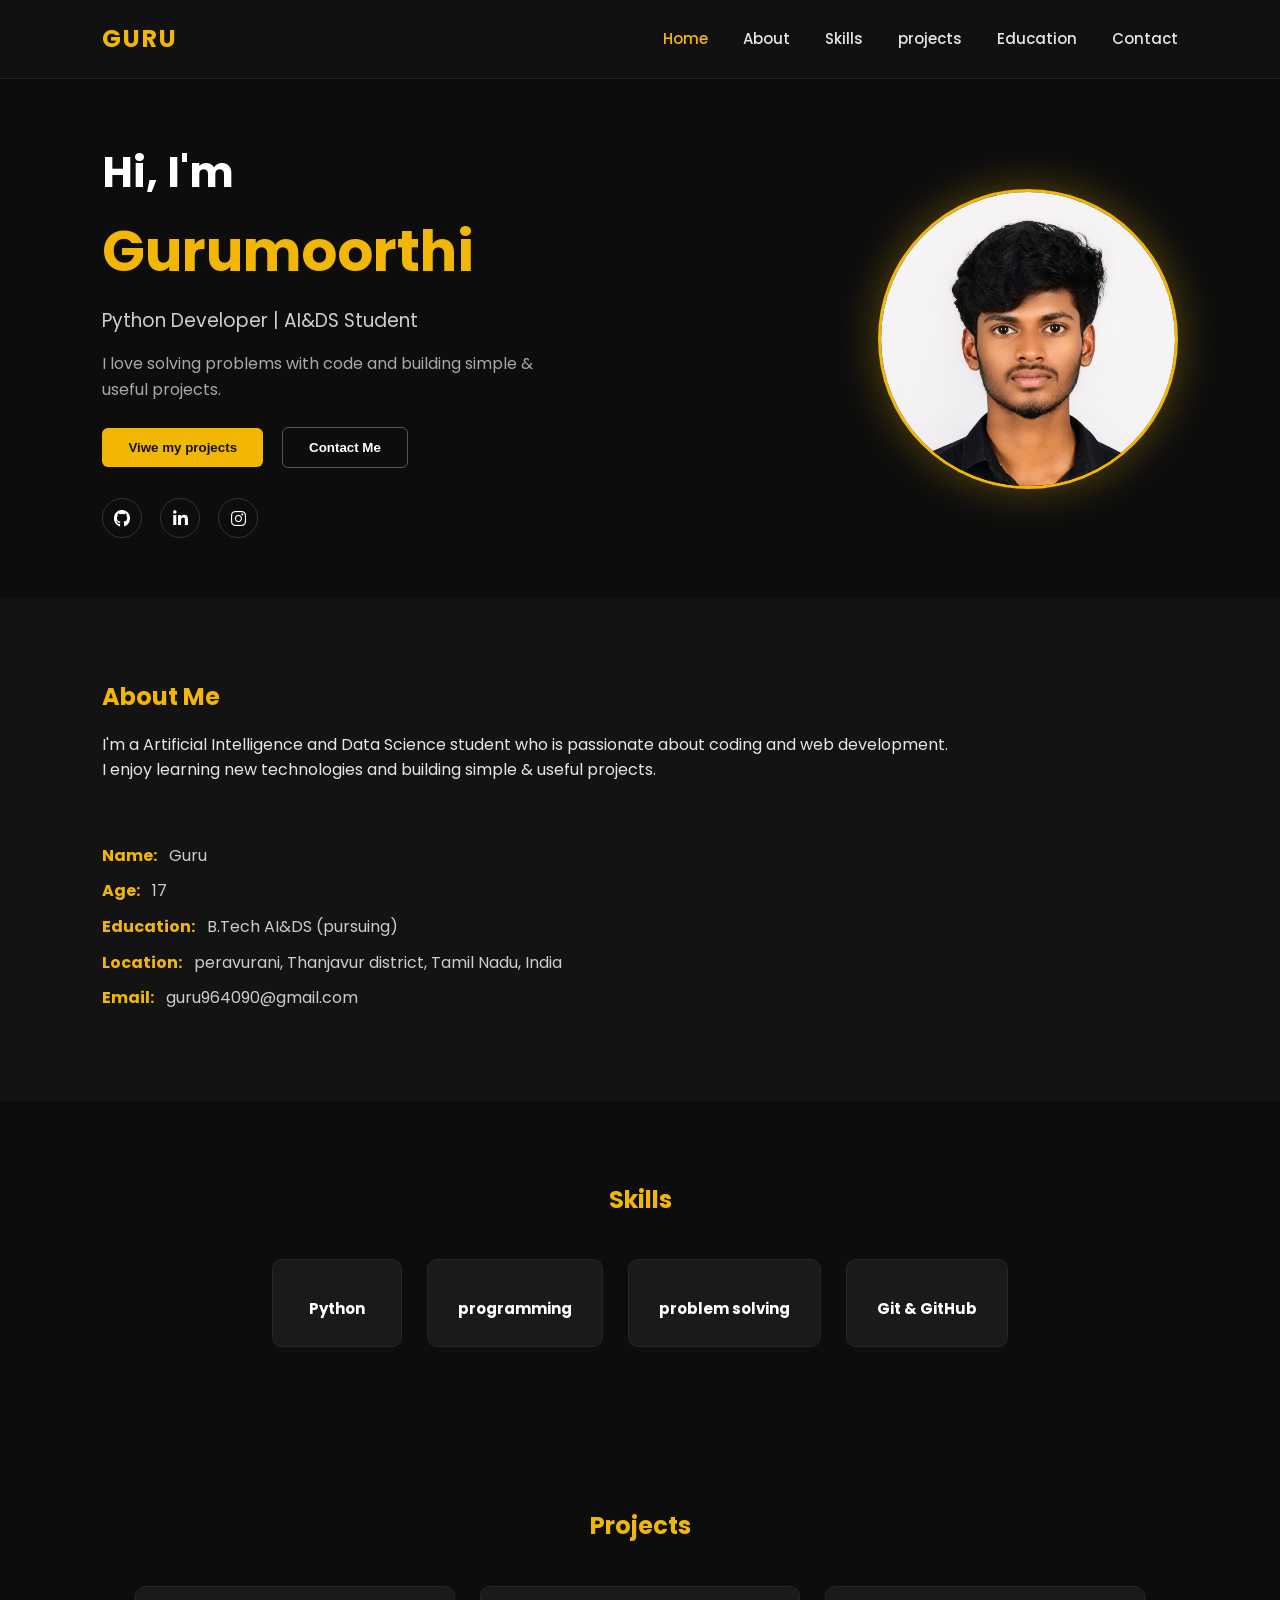
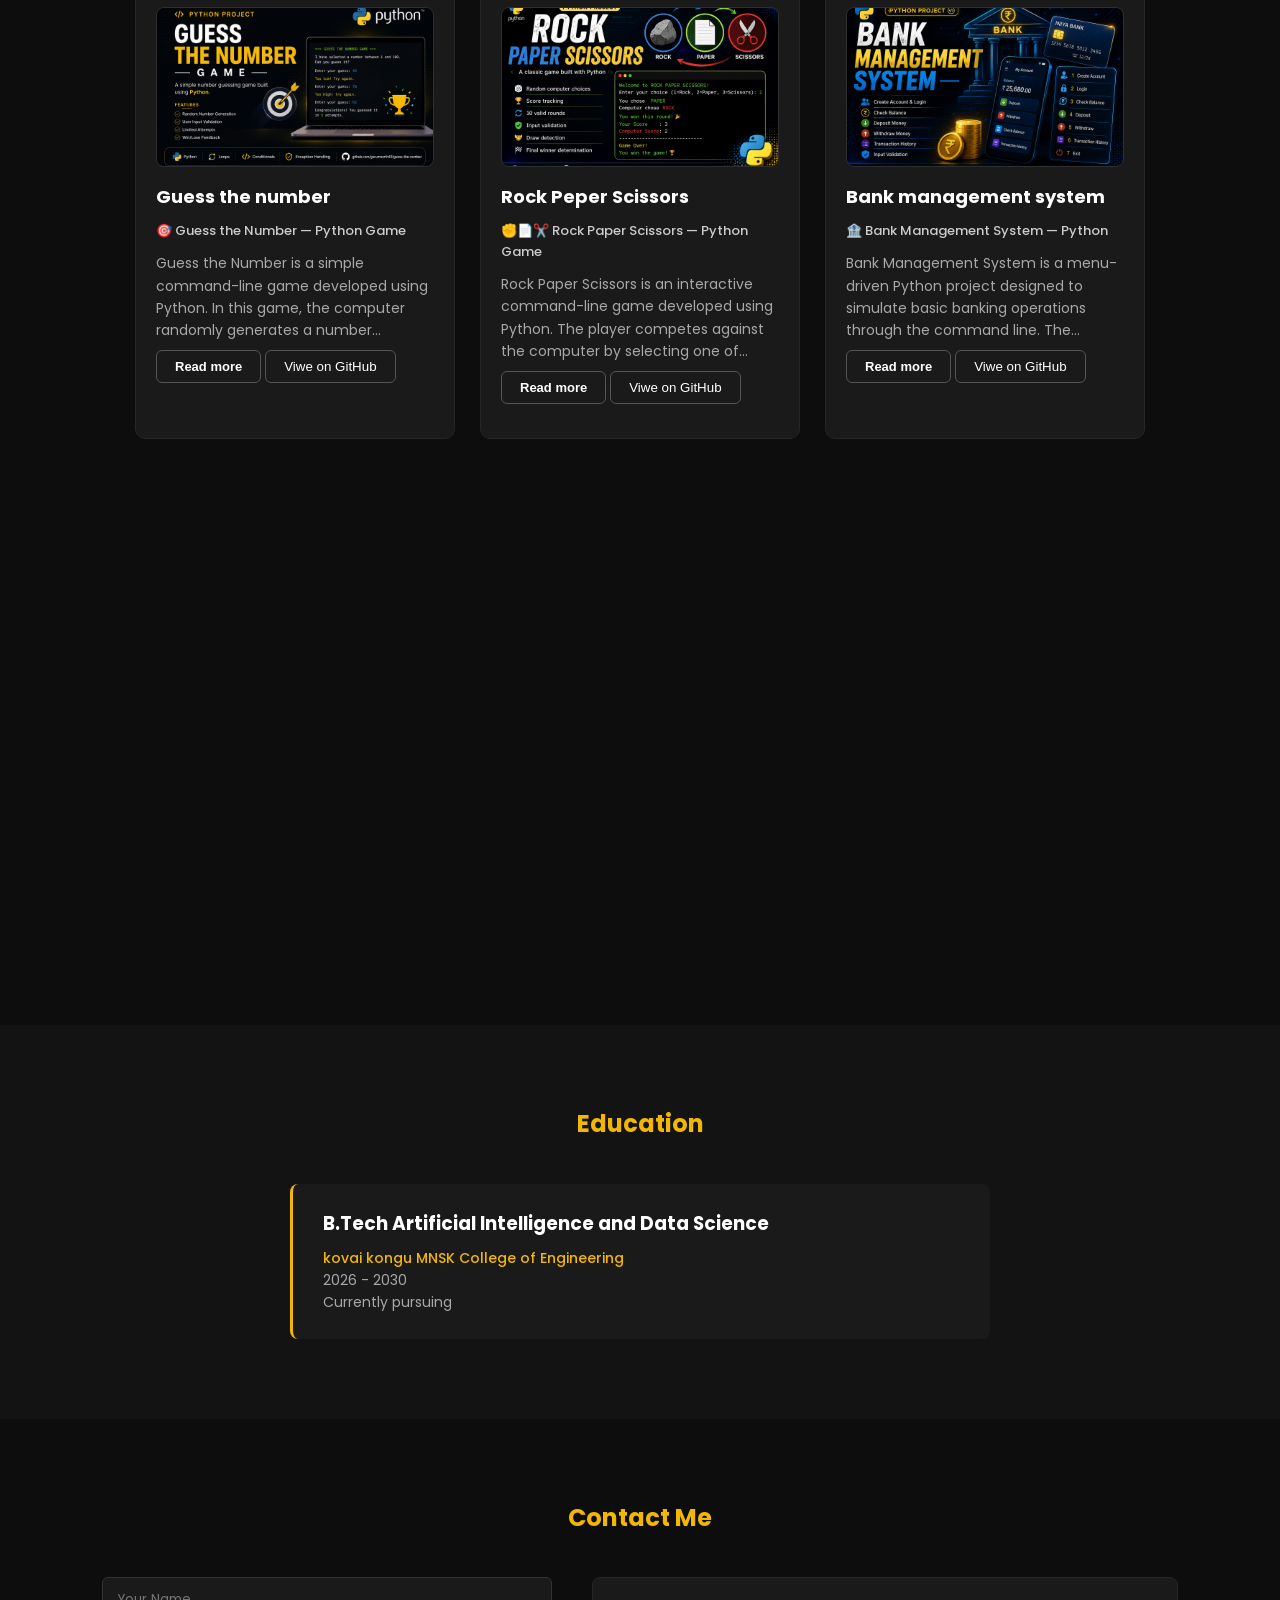
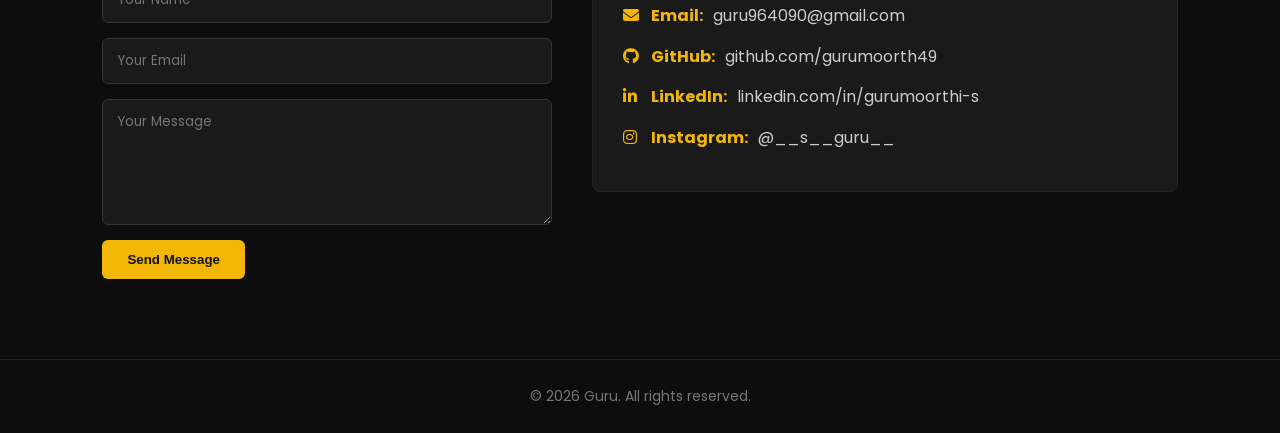
<file: index.html>
<!DOCTYPE html>
<html>
  <head>
    <title> Guru | Portfolio </title>
    <meta charset="UTF-8">
    <meta name="viewport" content="width=device-width, initial-scale=1.0">
    <link rel="preconnect" href="https://fonts.googleapis.com">
    <link href="https://fonts.googleapis.com/css2?family=Poppins:wght@400;500;600;700&display=swap" rel="stylesheet">
    <link rel="stylesheet" href="https://cdnjs.cloudflare.com/ajax/libs/font-awesome/6.5.1/css/all.min.css">
    <link rel="stylesheet" href="style.css">
  </head>
  <body>
    <header>
    <h2>GURU</h2>
    
    <nav>
    <a href="#home">Home</a>
    <a href="#about">About</a>
    <a href="#skills">Skills</a>
    <a href="#projects">projects</a>
    <a href="#education">Education</a>
    <a href="#contact">Contact</a>
    </nav>
    
    </header>
    <section id="home">
      <div class="home-text">
        <h1>Hi, I'm <span>Gurumoorthi</span></h1>
        <h3> Python Developer | AI&DS Student </h3>
        <p>
          I love solving problems with code
      and building simple & useful projects.
        </p>
        <button> Viwe my projects </button>
        <button> Contact Me </button>
        <div class="social-links">
          <a href="https://github.com/gurumoorth49" target="_blank"><i class="fa-brands fa-github"></i></a>
          <a href="https://www.linkedin.com/in/gurumoorthi-s-60210442a" target="_blank"><i class="fa-brands fa-linkedin-in"></i></a>
          <a href="https://www.instagram.com/__s__guru__" target="_blank"><i class="fa-brands fa-instagram"></i></a>
        </div>
      </div>
      <!-- replace src below with your own photo file -->
      <img class="profile-img" src="your-photo.jpg" alt="Guru">
    </section>
    <section id="about">
      <div>
        <h2> About Me </h2>
        <p>
          I'm a Artificial Intelligence and Data Science student
      who is passionate about coding and web development.
        </p>
        <p>
          I enjoy learning new technologies and building
      simple & useful projects.
        </p>
      </div>
      <div class="about-details">
        <p><strong>Name:</strong> Guru</p>
        <p><strong>Age:</strong> 17</p>
        <p><strong>Education:</strong> B.Tech AI&DS (pursuing)</p>
        <p><strong>Location:</strong> peravurani, Thanjavur district, Tamil Nadu, India</p>
        <p><strong>Email:</strong> guru964090@gmail.com</p>
      </div>
    </section>
    <section id="skills">
      <h2> Skills </h2>
      <div class="skills-grid">
        <div class="skill">
          <h3> Python </h3>
        </div>
        <div class="skill">
          <h3> programming </h3>
        </div>
        <div class="skill">
          <h3> problem solving </h3>
        </div>
        <div class="skill">
         <h3> Git & GitHub </h3>
        </div>
      </div>
    </section>
    <section id="projects">
      <h2> Projects </h2>
      <div class="projects-grid">
        <div class="project reveal-left">
          <div class="project-thumb">
            <img src="guess-the-number.jpg" alt="Guess the number">
          </div>
          <h3> Guess the number </h3>
          <h5>🎯 Guess the Number — Python Game</h5>
          <div class="project-desc">
            <p class="desc-preview">Guess the Number is a simple command-line game developed using Python. In this game, the computer randomly generates a number between 1 and 100, and the player has a limited number of attempts to guess the correct number.</p>
            <div class="desc-full">
              <p>The program provides useful hints after every valid guess. If the entered number is lower than the generated number, it displays "Too Low", and if it is higher, it displays "Too High". The game also validates the user's input and handles invalid values using "try-except".</p>
              <p>The game ends when the player guesses the correct number or uses all available attempts. If the player cannot guess the number within the limit, the program displays the correct number.</p>
              <p class="desc-features-heading">Key Features:</p>
              <ul class="desc-list">
                <li>Random number generation using Python's "random" module</li>
                <li>Number range from 1 to 100</li>
                <li>Limited attempts</li>
                <li>Too High / Too Low hints</li>
                <li>Invalid input handling</li>
                <li>Win and loss conditions</li>
              </ul>
              <p class="desc-tech"><strong>Technologies:</strong> Python, Random Module, Loops, Conditional Statements, Exception Handling</p>
            </div>
          </div>
          <button class="read-more-btn" type="button">Read more</button>
          <button data-link="https://github.com/gurumoorth49/guess-the-number"> Viwe on GitHub </button>
        </div>
        <div class="project reveal-right">
          <div class="project-thumb">
            <img src="rock-paper-sis.jpg" alt="Rock Paper Scissors">
          </div>
          <h3> Rock Peper Scissors </h3>
          <h5>✊📄✂️ Rock Paper Scissors — Python Game</h5>
          <div class="project-desc">
            <p class="desc-preview">Rock Paper Scissors is an interactive command-line game developed using Python. The player competes against the computer by selecting one of three choices: Rock, Paper, or Scissors.</p>
            <div class="desc-full">
              <p>The computer generates its choice randomly using Python's "random" module. The program compares the player's choice with the computer's choice and determines whether the player wins, the computer wins, or the round is a draw.</p>
              <p>The game keeps track of both the player's score and the computer's score throughout the match. It allows up to 10 attempts and displays the final result after the game ends. Invalid choices are also handled to prevent incorrect input from affecting the game.</p>
              <p class="desc-features-heading">Key Features:</p>
              <ul class="desc-list">
                <li>Player vs Computer gameplay</li>
                <li>Random computer selection</li>
                <li>Rock, Paper, and Scissors choices</li>
                <li>Score tracking</li>
                <li>Draw, win, and loss conditions</li>
                <li>10-attempt game limit</li>
                <li>Invalid input handling</li>
                <li>Final winner declaration</li>
              </ul>
              <p class="desc-tech"><strong>Technologies:</strong> Python, Random Module, Loops, Conditional Statements, Exception Handling</p>
            </div>
          </div>
          <button class="read-more-btn" type="button">Read more</button>
          <button data-link="https://github.com/gurumoorth49/Rock-paper-scissors"> Viwe on GitHub </button>
        </div>
        <div class="project reveal-left">
         <div class="project-thumb">
           <img src="bank-managment-system.jpg" alt="Bank management system">
         </div>
         <h3> Bank management system </h3>
         <h5>🏦 Bank Management System — Python</h5>
         <div class="project-desc">
            <p class="desc-preview">Bank Management System is a menu-driven Python project designed to simulate basic banking operations through the command line. The program stores account information using a Python dictionary and provides multiple options for managing a bank account.</p>
            <div class="desc-full">
              <p>Users can create a new account by entering their name and a 4-digit password. The system automatically generates an account number and stores the account details, including the account holder's name, password, balance, and transaction history.</p>
              <p>After creating an account, users can log in using their account number and password. The system provides options to check the current balance, deposit money, withdraw money, and view transaction history. Deposit and withdrawal operations automatically update the account balance and record the transaction.</p>
              <p>The program also includes input validation using "try-except" to handle invalid account numbers, amounts, and menu choices. During withdrawal, the system checks whether the account has sufficient balance before completing the transaction.</p>
              <p class="desc-features-heading">Key Features:</p>
              <ul class="desc-list">
                <li>Create a new bank account</li>
                <li>Automatic account number generation</li>
                <li>4-digit password validation</li>
                <li>Account login system</li>
                <li>Check account balance</li>
                <li>Deposit money</li>
                <li>Withdraw money</li>
                <li>Insufficient balance checking</li>
                <li>Transaction history</li>
                <li>Invalid input handling</li>
                <li>Menu-driven interface</li>
                <li>Dictionary-based data storage</li>
              </ul>
              <p class="desc-tech"><strong>Technologies:</strong> Python, Dictionaries, Loops, Conditional Statements, Random Module, Exception Handling</p>
            </div>
         </div>
         <button class="read-more-btn" type="button">Read more</button>
         <button data-link="https://github.com/gurumoorth49/Bank-management-system"> Viwe on GitHub </button>
        </div>
        <div class="project reveal-right">
         <div class="project-thumb">
           <img src="student-managment_system.jpg" alt="student management system">
         </div>
         <h3> Student Management System</h3>
         <h5>🎓 Student Management System — Python</h5>
         <div class="project-desc">
            <p class="desc-preview">Student Management System is a simple menu-driven application developed using Python. This project allows users to manage student records by adding, viewing, searching, updating, and deleting student details.</p>
            <div class="desc-full">
              <p>The program stores student information using a Python dictionary, with each student having a unique roll number, name, and mark. Users can also calculate the class average based on the marks of all available students.</p>
              <p>The program validates user input using try-except, preventing invalid values from causing the program to stop unexpectedly. It also validates marks within the range of 0 to 100.</p>
              <p class="desc-features-heading">Key Features:</p>
              <ul class="desc-list">
                <li>Add new student details</li>
                <li>Automatic roll number generation</li>
                <li>View all students</li>
                <li>Search student by roll number</li>
                <li>Update student marks</li>
                <li>Delete student records</li>
                <li>Calculate class average</li>
                <li>Mark validation from 0 to 100</li>
                <li>Invalid input handling using try-except</li>
                <li>Menu-driven interface</li>
             </ul>
             <p class="desc-tech"><strong>Technologies:</strong>Python, Dictionary, Loops, Conditional Statements, try-except, Input Validation</p>
           </div>
        </div>
        <button class="read-more-btn" type="button">Read more</button>
        <button data-link="https://github.com/gurumoorth49/Student-Management-System"> Viwe on GitHub </button>
        </div>
      </div>
    </section>
    <section id="education">
      <h2>Education</h2>
      <div class="education">
        <h3>B.Tech Artificial Intelligence and Data Science</h3>
        <p>kovai kongu MNSK College of Engineering</p>
        <p>2026 - 2030</p>
        <p>Currently pursuing</p>
      </div>
    </section>
    <section id="contact">
      <h2>Contact Me</h2>
      <div class="contact-wrapper">
        <form class="contact-form" id="contactForm" action="https://formspree.io/f/xeajnyoa" method="POST">
          <input type="text" name="name" placeholder="Your Name" required>
          <input type="email" name="email" placeholder="Your Email" required>
          <textarea rows="5" name="message" placeholder="Your Message" required></textarea>
          <button type="submit"> Send Message </button>
        </form>
        <div class="contact-info">
          <p><i class="fa-solid fa-envelope"></i> <strong>Email:</strong> guru964090@gmail.com</p>
          <p><i class="fa-brands fa-github"></i> <strong>GitHub:</strong> <a href="https://github.com/gurumoorth49" target="_blank">github.com/gurumoorth49</a></p>
          <p><i class="fa-brands fa-linkedin-in"></i> <strong>LinkedIn:</strong> <a href="https://www.linkedin.com/in/gurumoorthi-s-60210442a" target="_blank">linkedin.com/in/gurumoorthi-s</a></p>
          <p><i class="fa-brands fa-instagram"></i> <strong>Instagram:</strong> <a href="https://www.instagram.com/__s__guru__" target="_blank">@__s__guru__</a></p>
        </div>
      </div>
    </section>
    <footer>
      <p>&copy; 2026 Guru. All rights reserved.</p>
    </footer>
    <script src="script.js"></script>
  </body>
             </html>
</file>
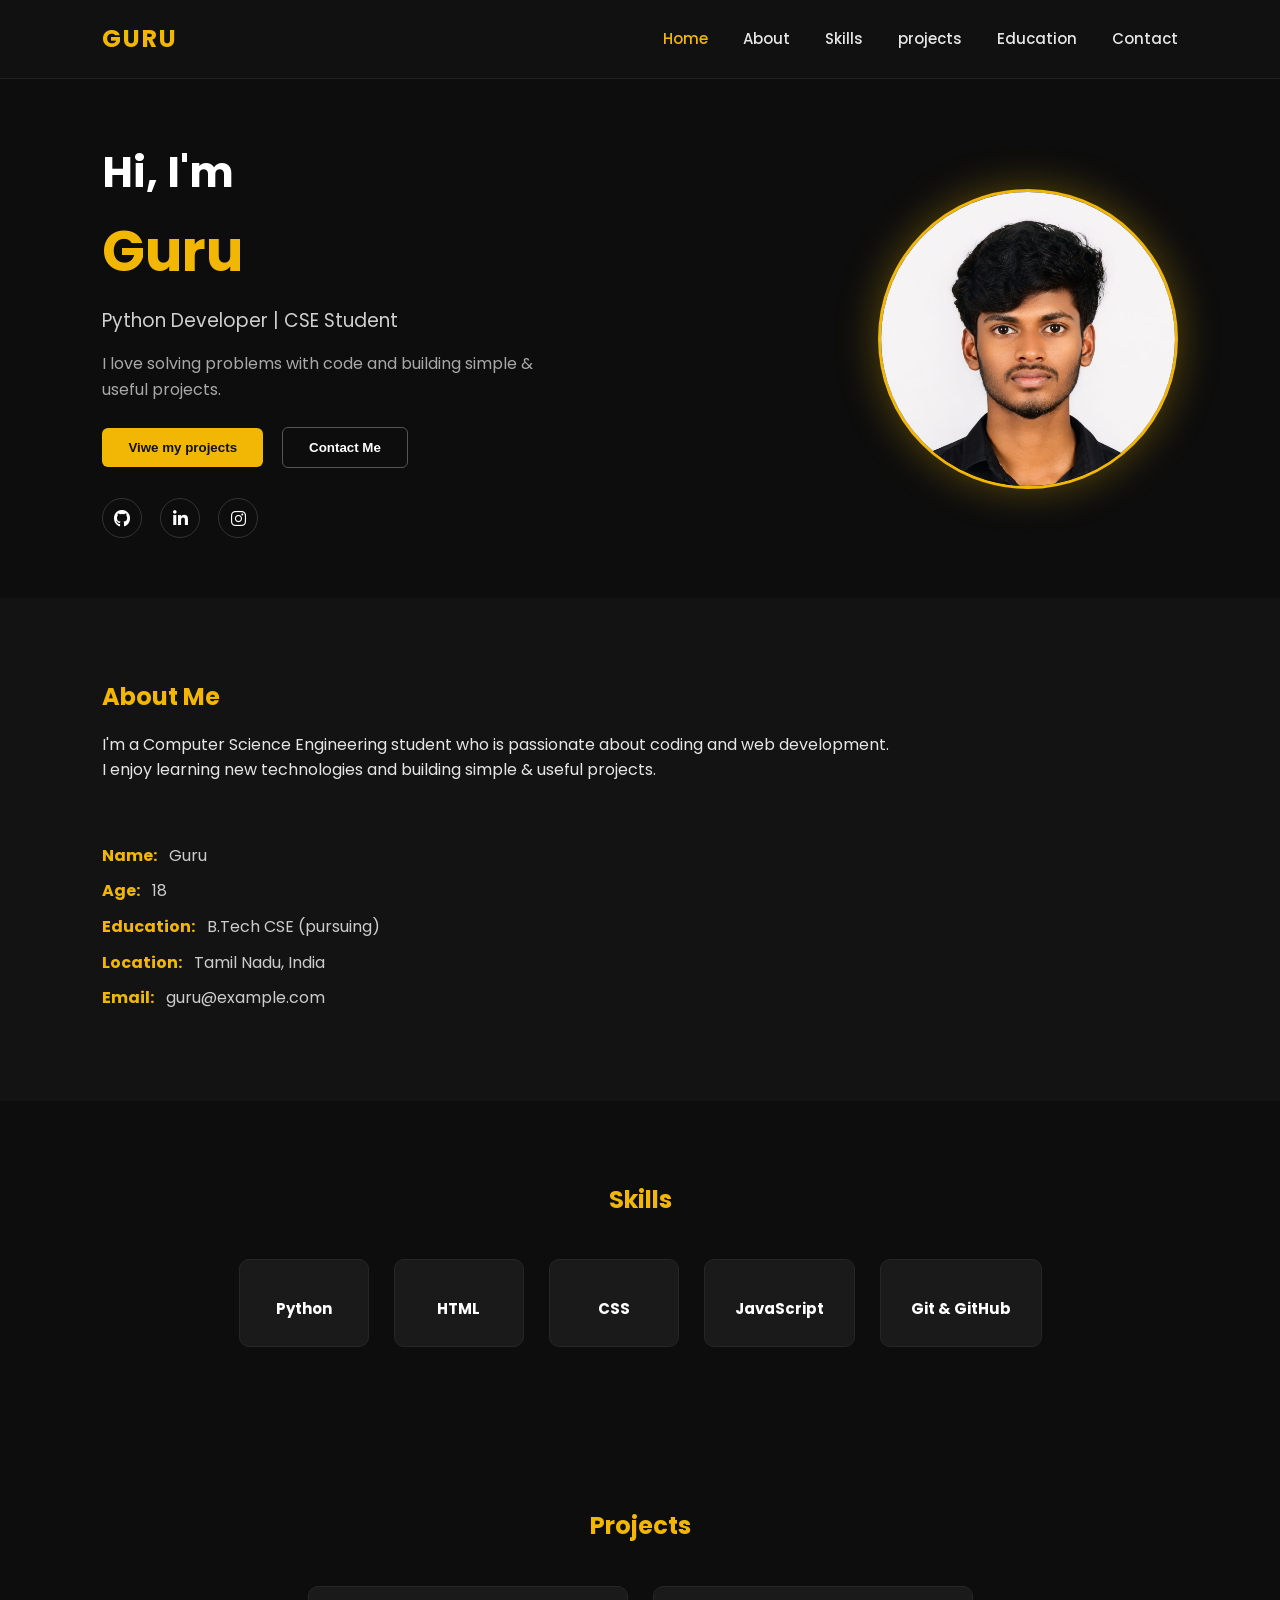
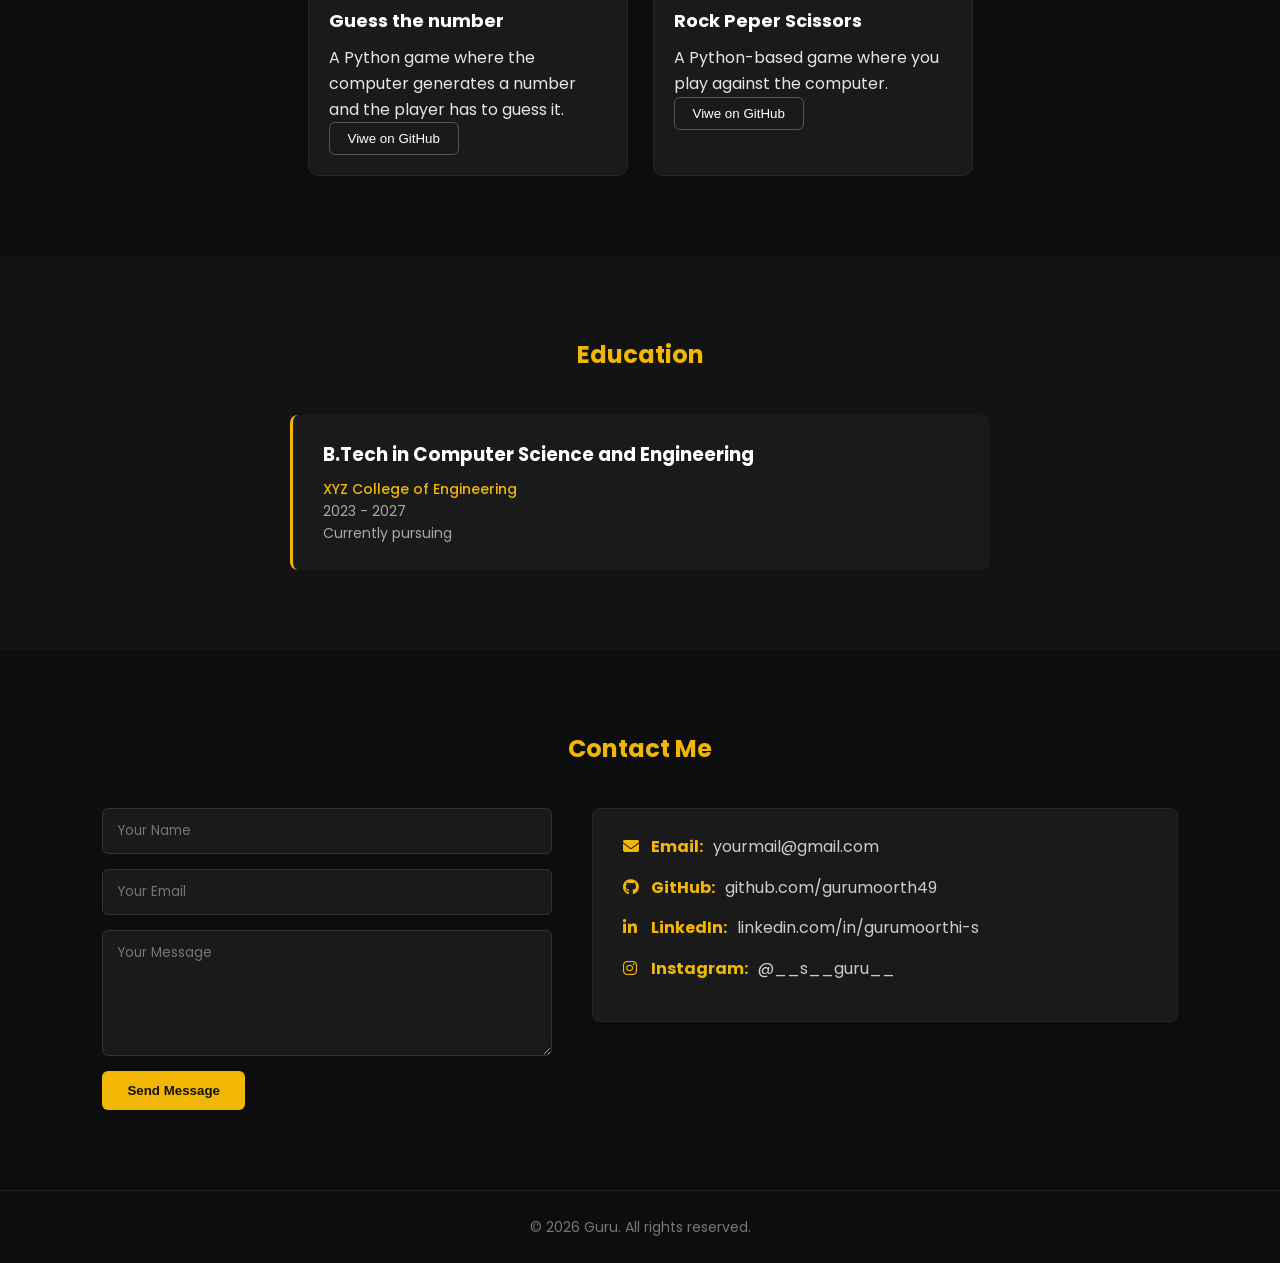
<file: intex.html>
<!DOCTYPE html>
<html>
  <head>
    <title> Guru | Portfolio </title>
    <meta charset="UTF-8">
    <meta name="viewport" content="width=device-width, initial-scale=1.0">
    <link rel="preconnect" href="https://fonts.googleapis.com">
    <link href="https://fonts.googleapis.com/css2?family=Poppins:wght@400;500;600;700&display=swap" rel="stylesheet">
    <link rel="stylesheet" href="https://cdnjs.cloudflare.com/ajax/libs/font-awesome/6.5.1/css/all.min.css">
    <link rel="stylesheet" href="style.css">
  </head>
  <body>
    <header>
    <h2>GURU</h2>
    
    <nav>
    <a href="#home">Home</a>
    <a href="#about">About</a>
    <a href="#skills">Skills</a>
    <a href="#projects">projects</a>
    <a href="#education">Education</a>
    <a href="#contact">Contact</a>
    </nav>
    
    </header>
    <section id="home">
      <div class="home-text">
        <h1>Hi, I'm <span>Guru</span></h1>
        <h3> Python Developer | CSE Student </h3>
        <p>
          I love solving problems with code
      and building simple & useful projects.
        </p>
        <button> Viwe my projects </button>
        <button> Contact Me </button>
        <div class="social-links">
          <a href="https://github.com/gurumoorth49" target="_blank"><i class="fa-brands fa-github"></i></a>
          <a href="https://www.linkedin.com/in/gurumoorthi-s-60210442a" target="_blank"><i class="fa-brands fa-linkedin-in"></i></a>
          <a href="https://www.instagram.com/__s__guru__" target="_blank"><i class="fa-brands fa-instagram"></i></a>
        </div>
      </div>
      <!-- replace src below with your own photo file -->
      <img class="profile-img" src="your-photo.jpg" alt="Guru">
    </section>
    <section id="about">
      <div>
        <h2> About Me </h2>
        <p>
          I'm a Computer Science Engineering student
      who is passionate about coding and web development.
        </p>
        <p>
          I enjoy learning new technologies and building
      simple & useful projects.
        </p>
      </div>
      <div class="about-details">
        <p><strong>Name:</strong> Guru</p>
        <p><strong>Age:</strong> 18</p>
        <p><strong>Education:</strong> B.Tech CSE (pursuing)</p>
        <p><strong>Location:</strong> Tamil Nadu, India</p>
        <p><strong>Email:</strong> guru@example.com</p>
      </div>
    </section>
    <section id="skills">
      <h2> Skills </h2>
      <div class="skills-grid">
        <div class="skill">
          <h3> Python </h3>
        </div>
        <div class="skill">
          <h3> HTML </h3>
        </div>
        <div class="skill">
          <h3> CSS </h3>
        </div>
        <div class="skill">
          <h3>JavaScript</h3>
        </div>
        <div class="skill">
         <h3> Git & GitHub </h3>
        </div>
      </div>
    </section>
    <section id="projects">
      <h2> Projects </h2>
      <div class="projects-grid">
        <div class="project">
          <h3> Guess the number </h3>
          <p>
            A Python game where the computer generates
        a number and the player has to guess it.
          </p>
          <button data-link="https://github.com/gurumoorth49/guess-the-number"> Viwe on GitHub </button>
        </div>
        <div class="project">
          <h3> Rock Peper Scissors </h3>
          <p>
            A Python-based game where you play
        against the computer.
          </p>
          <button data-link="https://github.com/gurumoorth49"> Viwe on GitHub </button>
        </div>
      </div>
    </section>
    <section id="education">
      <h2>Education</h2>
      <div class="education">
        <h3>B.Tech in Computer Science and Engineering</h3>
        <p>XYZ College of Engineering</p>
        <p>2023 - 2027</p>
        <p>Currently pursuing</p>
      </div>
    </section>
    <section id="contact">
      <h2>Contact Me</h2>
      <div class="contact-wrapper">
        <form class="contact-form">
          <input type="text" placeholder="Your Name">
          <input type="email" placeholder="Your Email">
          <textarea rows="5" placeholder="Your Message"></textarea>
          <button type="submit"> Send Message </button>
        </form>
        <div class="contact-info">
          <p><i class="fa-solid fa-envelope"></i> <strong>Email:</strong> yourmail@gmail.com</p>
          <p><i class="fa-brands fa-github"></i> <strong>GitHub:</strong> <a href="https://github.com/gurumoorth49" target="_blank">github.com/gurumoorth49</a></p>
          <p><i class="fa-brands fa-linkedin-in"></i> <strong>LinkedIn:</strong> <a href="https://www.linkedin.com/in/gurumoorthi-s-60210442a" target="_blank">linkedin.com/in/gurumoorthi-s</a></p>
          <p><i class="fa-brands fa-instagram"></i> <strong>Instagram:</strong> <a href="https://www.instagram.com/__s__guru__" target="_blank">@__s__guru__</a></p>
        </div>
      </div>
    </section>
    <footer>
      <p>&copy; 2026 Guru. All rights reserved.</p>
    </footer>
    <script src="script.js"></script>
  </body>
</html>
</file>
<file: style.css>
/* ================= GLOBAL ================= */
* {
  margin: 0;
  padding: 0;
  box-sizing: border-box;
}

html {
  overflow-x: hidden;
  width: 100%;
}

body {
  background-color: #0d0d0d;
  color: #e6e6e6;
  font-family: 'Poppins', 'Segoe UI', sans-serif;
  line-height: 1.6;
  overflow-x: hidden;
  width: 100%;
}

section {
  padding: 80px 8%;
}

h1, h2, h3 {
  color: #fff;
}

a {
  text-decoration: none;
  color: inherit;
}

/* ================= HEADER ================= */
header {
  display: flex;
  justify-content: space-between;
  align-items: center;
  padding: 20px 8%;
  background-color: #111;
  position: sticky;
  top: 0;
  z-index: 100;
  border-bottom: 1px solid #222;
}

header h2 {
  color: #f2b705;
  letter-spacing: 2px;
}

nav {
  display: flex;
  gap: 35px;
}

nav a {
  color: #e6e6e6;
  font-size: 15px;
  font-weight: 500;
  transition: color 0.3s;
}

nav a:hover {
  color: #f2b705;
}

/* ================= HOME ================= */
#home {
  display: flex;
  align-items: center;
  justify-content: space-between;
  min-height: auto;
  padding-top: 60px;
  padding-bottom: 60px;
  flex-wrap: wrap;
  gap: 40px;
}

#home .home-text {
  max-width: 550px;
}

#home h1 {
  font-size: 42px;
  margin-bottom: 5px;
  word-wrap: break-word;
}

#home h1 span {
  color: #f2b705;
  display: block;
  font-size: clamp(32px, 10vw, 56px);
  font-weight: 700;
  word-wrap: break-word;
}

#home h3 {
  font-weight: 400;
  color: #cfcfcf;
  margin: 10px 0 15px;
}

#home p {
  color: #a8a8a8;
  margin-bottom: 25px;
  max-width: 450px;
}

#home button {
  padding: 12px 26px;
  margin-right: 15px;
  border-radius: 6px;
  border: none;
  font-weight: 600;
  cursor: pointer;
  transition: transform 0.2s, opacity 0.2s;
}

#home button:first-of-type {
  background-color: #f2b705;
  color: #111;
}

#home button:last-of-type {
  background-color: transparent;
  color: #fff;
  border: 1px solid #555;
}

#home button:hover {
  transform: translateY(-2px);
  opacity: 0.9;
}

.social-links {
  display: flex;
  gap: 18px;
  margin-top: 30px;
}

.social-links a {
  width: 40px;
  height: 40px;
  border: 1px solid #333;
  border-radius: 50%;
  display: flex;
  align-items: center;
  justify-content: center;
  font-size: 17px;
  color: #fff;
  transition: background 0.3s, border-color 0.3s, color 0.3s;
}

.social-links a:hover {
  background-color: #f2b705;
  border-color: #f2b705;
  color: #111;
}

/* profile image circle - add <img class="profile-img" src="your-photo.jpg"> inside #home if you want the photo */
.profile-img {
  width: 300px;
  height: 300px;
  border-radius: 50%;
  object-fit: cover;
  object-position: top center;
  border: 3px solid #f2b705;
  box-shadow: 0 0 40px rgba(242, 183, 5, 0.35);
}

/* ================= ABOUT ================= */
#about {
  background-color: #131313;
  display: flex;
  gap: 60px;
  flex-wrap: wrap;
}

#about h2 {
  margin-bottom: 15px;
  color: #f2b705;
}

#about > p {
  color: #a8a8a8;
  max-width: 420px;
}

.about-details {
  flex: 1;
  min-width: 260px;
}

.about-details p {
  margin-bottom: 10px;
  color: #ccc;
}

.about-details strong {
  color: #f2b705;
  margin-right: 8px;
}

/* ================= SKILLS ================= */
#skills h2 {
  text-align: center;
  color: #f2b705;
  margin-bottom: 40px;
}

#skills {
  display: flex;
  flex-direction: column;
  align-items: center;
}

.skills-grid {
  display: flex;
  gap: 25px;
  flex-wrap: wrap;
  justify-content: center;
  width: 100%;
}

.skill {
  background-color: #1a1a1a;
  border: 1px solid #262626;
  border-radius: 10px;
  padding: 25px 30px;
  text-align: center;
  min-width: 130px;
  transition: transform 0.25s, border-color 0.25s;
}

.skill:hover {
  transform: translateY(-6px);
  border-color: #f2b705;
}

.skill h3 {
  font-size: 15px;
  margin-top: 12px;
  color: #fff;
}

/* ================= PROJECTS ================= */
#projects h2 {
  text-align: center;
  color: #f2b705;
  margin-bottom: 40px;
}

.projects-grid {
  display: flex;
  gap: 25px;
  flex-wrap: wrap;
  justify-content: center;
}

.project {
  background-color: #1a1a1a;
  border: 1px solid #262626;
  border-radius: 10px;
  padding: 20px;
  width: 320px;
  transition: transform 0.25s, border-color 0.25s;
  overflow: hidden;
}

.project:hover {
  transform: translateY(-6px);
  border-color: #f2b705;
}

.project-thumb {
  width: 100%;
  height: 160px;
  border-radius: 8px;
  margin-bottom: 16px;
  overflow: hidden;
  border: 1px solid #2e2e2e;
}

.project-thumb img {
  width: 100%;
  height: 100%;
  object-fit: cover;
  display: block;
}

.project h3 {
  margin-bottom: 10px;
  font-size: 18px;
}

.project h5 {
  color: #ccc;
  font-size: 13px;
  font-weight: 500;
  margin-bottom: 10px;
}

.project-desc {
  margin-bottom: 4px;
}

.desc-preview {
  color: #a8a8a8;
  font-size: 14px;
  margin-bottom: 8px;
  display: -webkit-box;
  -webkit-box-orient: vertical;
  -webkit-line-clamp: 4;
  overflow: hidden;
}

.desc-preview.expanded {
  -webkit-line-clamp: unset;
  overflow: visible;
}

.desc-full {
  display: none;
}

.desc-full.show {
  display: block;
}

.desc-full p {
  color: #a8a8a8;
  font-size: 14px;
  margin-bottom: 10px;
}

.desc-features-heading {
  color: #f2b705 !important;
  font-weight: 600;
  margin-bottom: 6px !important;
}

.desc-list {
  color: #a8a8a8;
  margin-bottom: 10px;
  font-size: 14px;
  padding-left: 18px;
  list-style: disc;
}

.desc-list li {
  margin-bottom: 6px;
  line-height: 1.5;
}

.desc-tech {
  font-size: 13px;
}

.read-more-btn {
  background: none;
  border: none;
  color: #f2b705;
  font-size: 13px;
  font-weight: 600;
  cursor: pointer;
  padding: 0;
  margin-bottom: 14px;
  display: inline-block;
}

.read-more-btn:hover {
  text-decoration: underline;
}

.project button {
  background: transparent;
  border: 1px solid #555;
  color: #fff;
  padding: 8px 18px;
  border-radius: 6px;
  cursor: pointer;
  transition: background 0.3s, border-color 0.3s;
}

.project button:hover {
  background-color: #f2b705;
  border-color: #f2b705;
  color: #111;
}

/* ================= EDUCATION ================= */
#education {
  background-color: #131313;
}

#education h2 {
  text-align: center;
  color: #f2b705;
  margin-bottom: 40px;
}

.education {
  background-color: #1a1a1a;
  border-left: 3px solid #f2b705;
  border-radius: 8px;
  padding: 25px 30px;
  max-width: 700px;
  margin: 0 auto;
  position: relative;
}

.education h3 {
  margin-bottom: 8px;
}

.education p {
  color: #a8a8a8;
  font-size: 14px;
}

.education p:nth-of-type(1) {
  color: #f2b705;
  font-weight: 500;
}

/* ================= CONTACT ================= */
#contact h2 {
  text-align: center;
  color: #f2b705;
  margin-bottom: 40px;
}

.contact-wrapper {
  display: flex;
  gap: 40px;
  flex-wrap: wrap;
  justify-content: center;
}

.contact-form {
  flex: 1;
  min-width: 280px;
  max-width: 450px;
  display: flex;
  flex-direction: column;
  gap: 15px;
}

.contact-form input,
.contact-form textarea {
  background-color: #1a1a1a;
  border: 1px solid #333;
  border-radius: 6px;
  padding: 12px 15px;
  color: #fff;
  font-family: inherit;
  outline: none;
}

.contact-form input:focus,
.contact-form textarea:focus {
  border-color: #f2b705;
}

.contact-form button {
  background-color: #f2b705;
  color: #111;
  border: none;
  padding: 12px;
  border-radius: 6px;
  font-weight: 600;
  cursor: pointer;
  width: fit-content;
  padding-left: 25px;
  padding-right: 25px;
}

.contact-info {
  flex: 1;
  min-width: 260px;
  background-color: #1a1a1a;
  border: 1px solid #262626;
  border-radius: 8px;
  padding: 25px 30px;
  height: fit-content;
}

.contact-info p {
  margin-bottom: 15px;
  color: #ccc;
}

.contact-info p i {
  color: #f2b705;
  width: 20px;
  margin-right: 4px;
}

.contact-info p a {
  color: #ccc;
  transition: color 0.3s;
}

.contact-info p a:hover {
  color: #f2b705;
}

.contact-info strong {
  color: #f2b705;
  margin-right: 6px;
}

/* ================= FOOTER ================= */
footer {
  text-align: center;
  padding: 25px;
  background-color: #0d0d0d;
  color: #777;
  font-size: 14px;
  border-top: 1px solid #222;
}

/* ================= JS-DRIVEN STATES ================= */
nav a.active-link {
  color: #f2b705;
}

header.scrolled {
  background-color: #0a0a0a;
  box-shadow: 0 2px 10px rgba(0, 0, 0, 0.4);
}

#scrollTopBtn {
  display: none;
  position: fixed;
  bottom: 25px;
  right: 25px;
  width: 45px;
  height: 45px;
  border-radius: 50%;
  border: none;
  background-color: #f2b705;
  color: #111;
  font-size: 20px;
  align-items: center;
  justify-content: center;
  cursor: pointer;
  z-index: 200;
  box-shadow: 0 4px 12px rgba(0, 0, 0, 0.4);
}

/* ================= SCROLL REVEAL ANIMATIONS ================= */
.reveal-left,
.reveal-right {
  transition: transform 0.7s ease, opacity 0.7s ease;
}

/* Hidden state is only applied by JS (reveal-init class) so content
   always shows if JavaScript fails to load */
.reveal-init.reveal-left {
  opacity: 0;
  transform: translateX(-80px);
}

.reveal-init.reveal-right {
  opacity: 0;
  transform: translateX(80px);
}

.reveal-init.active {
  opacity: 1 !important;
  transform: translateX(0) !important;
}

/* ================= RESPONSIVE ================= */
@media (max-width: 768px) {
  header {
    flex-direction: column;
    gap: 15px;
  }
  nav {
    flex-wrap: wrap;
    justify-content: center;
    gap: 15px;
  }
  #home {
    flex-direction: column;
    text-align: center;
  }
  #home p {
    margin-left: auto;
    margin-right: auto;
  }
  #about {
    flex-direction: column;
  }
  }
</file>
